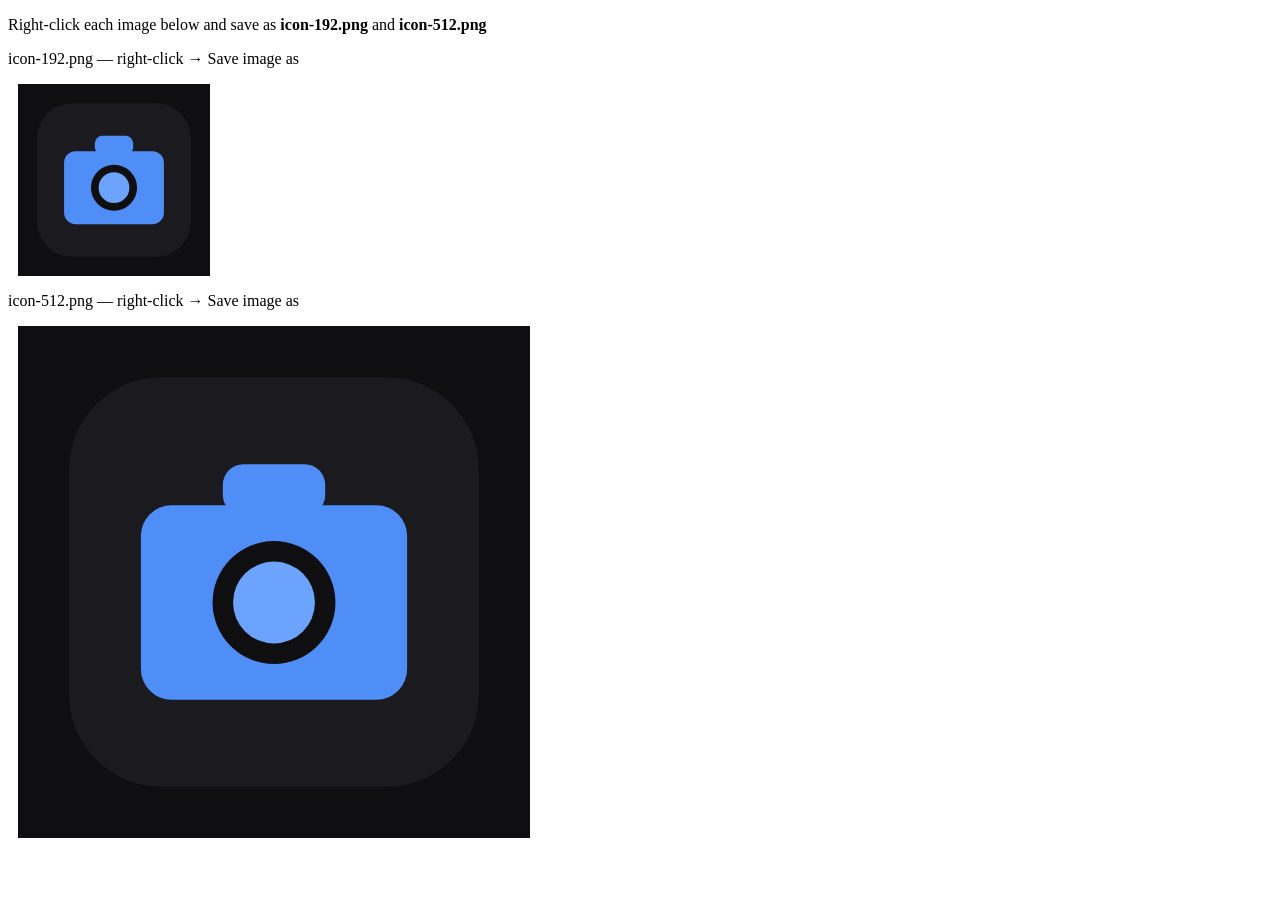
<file: generate-icons.html>
<!DOCTYPE html>
<!-- Open this file in a browser, then right-click each canvas and "Save image as" icon-192.png / icon-512.png -->
<html>
<head><title>Generate Icons</title></head>
<body>
<p>Right-click each image below and save as <strong>icon-192.png</strong> and <strong>icon-512.png</strong></p>
<script>
function makeIcon(size) {
  const canvas = document.createElement('canvas');
  canvas.width = size; canvas.height = size;
  const ctx = canvas.getContext('2d');

  // Background
  ctx.fillStyle = '#0f0f11';
  ctx.fillRect(0, 0, size, size);

  // Rounded rect background
  const pad = size * 0.1;
  ctx.fillStyle = '#1a1a1f';
  ctx.beginPath();
  ctx.roundRect(pad, pad, size - pad*2, size - pad*2, size * 0.18);
  ctx.fill();

  // Camera body
  const cx = size / 2, cy = size / 2;
  const cw = size * 0.52, ch = size * 0.38;
  ctx.fillStyle = '#4f8ef7';
  ctx.beginPath();
  ctx.roundRect(cx - cw/2, cy - ch/2 + size*0.04, cw, ch, size * 0.06);
  ctx.fill();

  // Lens
  ctx.fillStyle = '#0f0f11';
  ctx.beginPath();
  ctx.arc(cx, cy + size*0.04, size * 0.12, 0, Math.PI * 2);
  ctx.fill();
  ctx.fillStyle = '#6ba3ff';
  ctx.beginPath();
  ctx.arc(cx, cy + size*0.04, size * 0.08, 0, Math.PI * 2);
  ctx.fill();

  // Viewfinder bump
  ctx.fillStyle = '#4f8ef7';
  ctx.beginPath();
  ctx.roundRect(cx - size*0.1, cy - ch/2 - size*0.04, size * 0.2, size * 0.1, size*0.04);
  ctx.fill();

  const img = document.createElement('img');
  img.src = canvas.toDataURL('image/png');
  img.style.display = 'block';
  img.style.margin = '10px';
  img.title = `icon-${size}.png`;
  const p = document.createElement('p');
  p.textContent = `icon-${size}.png — right-click → Save image as`;
  document.body.appendChild(p);
  document.body.appendChild(img);
}
makeIcon(192);
makeIcon(512);
</script>
</body>
</html>
</file>
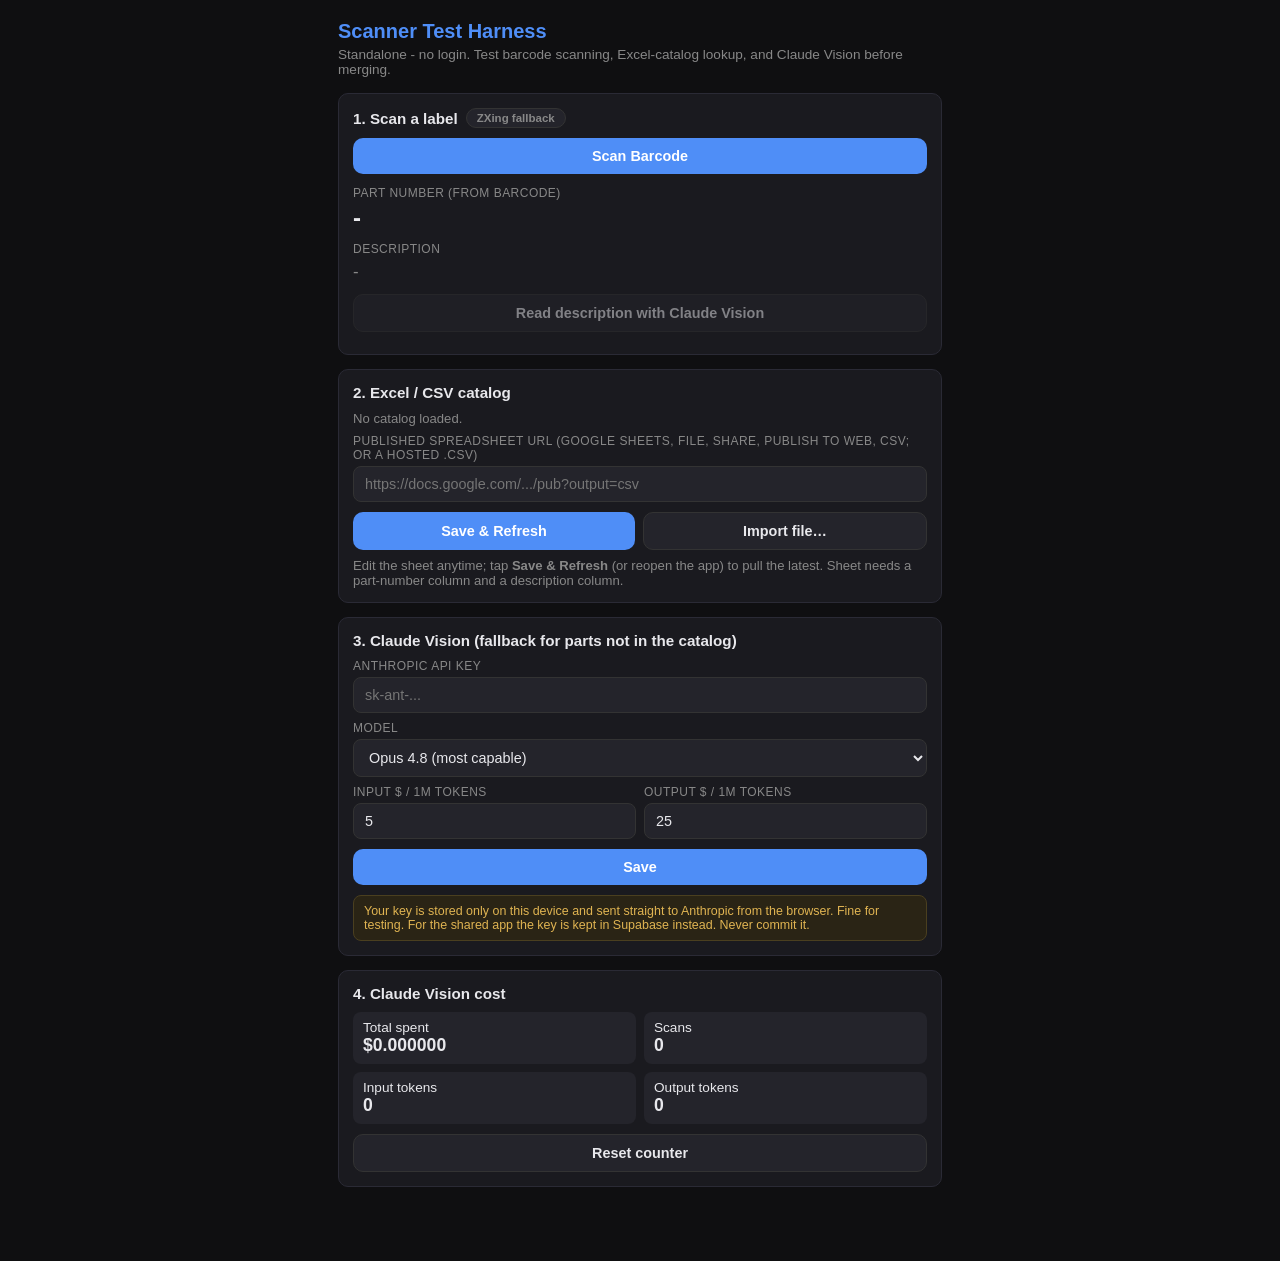
<file: scanner-test.html>
<!DOCTYPE html>
<html lang="en">
<head>
  <meta charset="UTF-8">
  <meta name="viewport" content="width=device-width, initial-scale=1.0, viewport-fit=cover">
  <title>Scanner Test</title>
  <link rel="stylesheet" href="style.css">
  <style>
    .test-wrap { max-width: 640px; margin: 0 auto; padding: 20px 18px 60px; }
    .test-wrap h1 { color: var(--accent); font-size: 1.25rem; margin-bottom: 4px; }
    .test-wrap p.sub { color: var(--muted); font-size: .85rem; margin-bottom: 16px; }
    .panel { background: var(--surface); border: 1px solid #2a2a35; border-radius: var(--radius); padding: 14px; margin-bottom: 14px; }
    .panel h2 { font-size: .95rem; margin-bottom: 10px; display: flex; align-items: center; gap: 8px; }
    .panel label { display: block; font-size: .75rem; text-transform: uppercase; letter-spacing: .04em; color: var(--muted); margin: 8px 0 4px; }
    .panel input, .panel select { width: 100%; background: var(--surface2); border: 1px solid #333; border-radius: 8px; padding: 9px 11px; color: var(--text); font-size: .9rem; }
    .row { display: flex; gap: 8px; flex-wrap: wrap; margin-top: 10px; }
    .row > button { flex: 1; min-width: 120px; }
    .status { font-size: .82rem; color: var(--muted); margin-top: 8px; }
    .status.ok { color: #5ad17a; }
    .status.err { color: var(--danger); }
    .result .value { font-size: 1.5rem; font-weight: 700; word-break: break-all; }
    .result .desc { font-size: 1.05rem; margin-top: 4px; }
    .src-tag { display: inline-block; font-size: .7rem; padding: 2px 8px; border-radius: 20px; background: var(--surface2); border: 1px solid #333; color: var(--muted); margin-left: 8px; vertical-align: middle; }
    .cost-grid { display: grid; grid-template-columns: 1fr 1fr; gap: 8px; font-size: .85rem; }
    .cost-grid div { background: var(--surface2); border-radius: 8px; padding: 8px 10px; }
    .cost-grid b { display: block; font-size: 1.1rem; }
    .warn { font-size: .78rem; color: #e0b452; background: #2a2415; border: 1px solid #4a3f1f; border-radius: 8px; padding: 8px 10px; margin-top: 10px; }
    .badge-env { display: inline-block; font-size: .72rem; padding: 3px 10px; border-radius: 20px; background: var(--surface2); border: 1px solid #333; color: var(--muted); }
  </style>
</head>
<body>
  <div class="test-wrap">
    <h1>Scanner Test Harness</h1>
    <p class="sub">Standalone - no login. Test barcode scanning, Excel-catalog lookup, and Claude Vision before merging.</p>

    <!-- Scan -->
    <div class="panel">
      <h2>1. Scan a label <span class="badge-env" id="env-badge"></span></h2>
      <button class="btn-primary" id="btn-scan" style="width:100%;">Scan Barcode</button>
      <div class="result" style="margin-top:12px;">
        <label>Part Number (from barcode)</label>
        <div class="value" id="out-code">-</div>
        <label style="margin-top:10px;">Description <span class="src-tag" id="desc-src" hidden></span></label>
        <div class="desc" id="out-desc">-</div>
      </div>
      <div class="row">
        <button class="btn-secondary" id="btn-vision" disabled>Read description with Claude Vision</button>
      </div>
      <div class="status" id="scan-status"></div>
    </div>

    <!-- Catalog -->
    <div class="panel">
      <h2>2. Excel / CSV catalog</h2>
      <div class="status" id="cat-status">No catalog loaded.</div>
      <label for="cat-url">Published spreadsheet URL (Google Sheets, File, Share, Publish to web, CSV; or a hosted .csv)</label>
      <input type="text" id="cat-url" placeholder="https://docs.google.com/.../pub?output=csv" autocomplete="off" spellcheck="false">
      <div class="row">
        <button class="btn-primary" id="btn-cat-refresh">Save &amp; Refresh</button>
        <button class="btn-secondary" id="btn-cat-import">Import file…</button>
      </div>
      <input type="file" id="cat-file" accept=".csv,.xlsx,.xls" hidden>
      <p class="status">Edit the sheet anytime; tap <b>Save &amp; Refresh</b> (or reopen the app) to pull the latest. Sheet needs a part-number column and a description column.</p>
    </div>

    <!-- Vision -->
    <div class="panel">
      <h2>3. Claude Vision (fallback for parts not in the catalog)</h2>
      <label for="vis-key">Anthropic API key</label>
      <input type="password" id="vis-key" placeholder="sk-ant-..." autocomplete="off" spellcheck="false">
      <label for="vis-model">Model</label>
      <select id="vis-model"></select>
      <div style="display:flex;gap:8px;">
        <div style="flex:1;"><label for="vis-price-in">Input $ / 1M tokens</label><input type="number" id="vis-price-in" step="0.01" min="0"></div>
        <div style="flex:1;"><label for="vis-price-out">Output $ / 1M tokens</label><input type="number" id="vis-price-out" step="0.01" min="0"></div>
      </div>
      <div class="row">
        <button class="btn-primary" id="btn-vis-save">Save</button>
      </div>
      <div class="warn">Your key is stored only on this device and sent straight to Anthropic from the browser. Fine for testing. For the shared app the key is kept in Supabase instead. Never commit it.</div>
    </div>

    <!-- Cost -->
    <div class="panel">
      <h2>4. Claude Vision cost</h2>
      <div class="cost-grid">
        <div>Total spent<b id="cost-total">$0.000000</b></div>
        <div>Scans<b id="cost-scans">0</b></div>
        <div>Input tokens<b id="cost-in">0</b></div>
        <div>Output tokens<b id="cost-out">0</b></div>
      </div>
      <div class="status" id="cost-last"></div>
      <div class="row">
        <button class="btn-secondary" id="btn-cost-reset">Reset counter</button>
      </div>
    </div>
  </div>

  <script type="module">
    import { scanBarcode } from './scanner.js';
    import * as catalog from './catalog.js';
    import * as vision from './vision.js';

    const $ = id => document.getElementById(id);
    let lastFrame = null, lastCode = null;

    // ── Engine badge ──
    $('env-badge').textContent = ('BarcodeDetector' in window) ? 'native scanner' : 'ZXing fallback';

    // ── Init from storage ──
    catalog.loadCached();
    renderCatalogStatus();

    const cfg = vision.getVisionConfig();
    $('vis-key').value = cfg.apiKey;
    $('cat-url').value = catalog.getCatalogUrl();
    vision.MODELS.forEach(m => {
      const opt = document.createElement('option');
      opt.value = m; opt.textContent = vision.PRICING[m].label;
      $('vis-model').appendChild(opt);
    });
    $('vis-model').value = cfg.model;
    fillPrices(cfg.model);
    $('vis-model').addEventListener('change', () => fillPrices($('vis-model').value));
    $('btn-vision').disabled = !cfg.apiKey;
    renderCost();

    function fillPrices(model) {
      const p = vision.getPrice(model);
      $('vis-price-in').value = p.in;
      $('vis-price-out').value = p.out;
    }

    function renderCatalogStatus() {
      const meta = catalog.getMeta();
      const el = $('cat-status');
      if (!meta) { el.className = 'status'; el.textContent = 'No catalog loaded.'; return; }
      const when = new Date(meta.updatedAt).toLocaleString();
      el.className = 'status ok';
      el.textContent = `${meta.count} parts loaded, columns "${meta.columns.part}" to "${meta.columns.description}", updated ${when}`;
    }

    function renderCost() {
      const s = vision.getCostSummary();
      $('cost-total').textContent = '$' + s.totalUSD.toFixed(6);
      $('cost-scans').textContent = s.scans;
      $('cost-in').textContent = s.inputTokens.toLocaleString();
      $('cost-out').textContent = s.outputTokens.toLocaleString();
    }

    // ── Scan ──
    $('btn-scan').addEventListener('click', async () => {
      $('scan-status').className = 'status';
      $('scan-status').textContent = 'Opening camera…';
      const r = await scanBarcode();
      if (!r) { $('scan-status').textContent = 'Cancelled.'; return; }

      lastFrame = r.frame; lastCode = r.code;
      $('out-code').textContent = r.code;
      $('btn-vision').disabled = !vision.getVisionConfig().apiKey;

      const hit = catalog.lookupPart(r.code);
      if (hit) {
        $('out-desc').textContent = hit.description || '(blank in catalog)';
        showSrc('catalog');
        $('scan-status').className = 'status ok';
        $('scan-status').textContent = 'Found in catalog.';
      } else {
        $('out-desc').textContent = '-';
        showSrc(null);
        if (vision.getVisionConfig().apiKey) {
          await runVision(); // auto-fallback to Claude Vision
        } else {
          $('scan-status').className = 'status err';
          $('scan-status').textContent = 'Not in catalog. Add it to your sheet, or set an API key to use Claude Vision.';
        }
      }
    });

    function showSrc(src) {
      const tag = $('desc-src');
      if (!src) { tag.hidden = true; return; }
      tag.hidden = false;
      tag.textContent = src === 'catalog' ? 'from catalog' : 'from Claude Vision';
    }

    // ── Vision ──
    $('btn-vision').addEventListener('click', runVision);
    async function runVision() {
      if (!lastFrame) { $('scan-status').textContent = 'Scan a label first.'; return; }
      $('scan-status').className = 'status';
      $('scan-status').textContent = 'Asking Claude Vision…';
      try {
        const res = await vision.extractLabel(lastFrame, lastCode);
        $('out-desc').textContent = res.description || '(Claude could not read a description)';
        showSrc('vision');
        renderCost();
        $('scan-status').className = 'status ok';
        $('scan-status').textContent = 'Read by Claude (' + res.model + ').';
        $('cost-last').textContent =
          `Last scan: ${res.usage.input_tokens} in / ${res.usage.output_tokens} out tokens, $${res.cost.toFixed(6)}.`;
      } catch (e) {
        $('scan-status').className = 'status err';
        $('scan-status').textContent = e.message;
      }
    }

    // ── Catalog controls ──
    $('btn-cat-refresh').addEventListener('click', async () => {
      catalog.setCatalogUrl($('cat-url').value);
      $('cat-status').className = 'status';
      $('cat-status').textContent = 'Fetching…';
      try { await catalog.refreshFromUrl(); renderCatalogStatus(); }
      catch (e) { $('cat-status').className = 'status err'; $('cat-status').textContent = e.message; }
    });
    $('btn-cat-import').addEventListener('click', () => $('cat-file').click());
    $('cat-file').addEventListener('change', async e => {
      const file = e.target.files[0]; if (!file) return;
      $('cat-status').className = 'status'; $('cat-status').textContent = 'Parsing ' + file.name + '…';
      try { await catalog.importFile(file); renderCatalogStatus(); }
      catch (err) { $('cat-status').className = 'status err'; $('cat-status').textContent = err.message; }
      e.target.value = '';
    });

    // ── Vision controls ──
    $('btn-vis-save').addEventListener('click', () => {
      const model = $('vis-model').value;
      vision.setVisionConfig({ apiKey: $('vis-key').value, model, enabled: !!$('vis-key').value });
      vision.setPrice(model, $('vis-price-in').value, $('vis-price-out').value);
      $('btn-vision').disabled = !$('vis-key').value;
      $('scan-status').className = 'status ok';
      $('scan-status').textContent = 'Saved Claude settings.';
    });

    $('btn-cost-reset').addEventListener('click', () => { vision.resetCost(); renderCost(); $('cost-last').textContent = ''; });
  </script>
</body>
</html>
</file>
<file: style.css>
*, *::before, *::after { box-sizing: border-box; margin: 0; padding: 0; }
[hidden] { display: none !important; }

:root {
  --bg: #0f0f11;
  --surface: #1a1a1f;
  --surface2: #24242b;
  --accent: #4f8ef7;
  --accent-hover: #6ba3ff;
  --danger: #e05252;
  --text: #e8e8ec;
  --muted: #888;
  --radius: 10px;
  --shadow: 0 4px 20px rgba(0,0,0,0.4);
}

body { font-family: -apple-system, BlinkMacSystemFont, 'Segoe UI', sans-serif; background: var(--bg); color: var(--text); min-height: 100dvh; font-size: 15px; }

/* ── Nav ── */
nav { display: flex; align-items: center; justify-content: space-between; padding: 12px 20px; background: var(--surface); border-bottom: 1px solid #2a2a35; position: sticky; top: 0; z-index: 100; }
nav h1 { font-size: 1.1rem; font-weight: 700; color: var(--accent); cursor: pointer; }
.nav-actions { display: flex; gap: 8px; align-items: center; }

/* ── Buttons ── */
button { cursor: pointer; border: none; border-radius: var(--radius); font-family: inherit; font-size: 0.9rem; font-weight: 600; transition: background 0.15s, transform 0.1s; }
button:active { transform: scale(0.97); }
.btn-primary { background: var(--accent); color: #fff; padding: 10px 20px; }
.btn-primary:hover { background: var(--accent-hover); }
.btn-secondary { background: var(--surface2); color: var(--text); padding: 10px 20px; border: 1px solid #333; }
.btn-secondary:hover { background: #2e2e38; }
.quality-select { appearance: none; -webkit-appearance: none; cursor: pointer; padding-right: 28px; background-image: url("data:image/svg+xml,%3Csvg xmlns='http://www.w3.org/2000/svg' width='10' height='6'%3E%3Cpath d='M0 0l5 6 5-6z' fill='%23aaa'/%3E%3C/svg%3E"); background-repeat: no-repeat; background-position: right 10px center; }
.btn-sm { background: var(--surface2); color: var(--text); padding: 5px 12px; font-size: 0.8rem; border: 1px solid #333; }
.btn-sm.danger { background: #2e1414; color: var(--danger); border-color: #5a2020; }
.btn-sm.danger:hover { background: #3d1a1a; }
button:disabled { opacity: 0.5; cursor: not-allowed; }

/* ── Views ── */
.view { padding: 20px; max-width: 1000px; margin: 0 auto; }

/* ── Gallery toolbar ── */
.gallery-toolbar { display: flex; gap: 10px; margin-bottom: 12px; flex-wrap: wrap; align-items: center; }
.gallery-toolbar input { flex: 1; min-width: 160px; background: var(--surface2); border: 1px solid #333; border-radius: var(--radius); padding: 10px 14px; color: var(--text); font-size: 0.9rem; }
.gallery-toolbar input:focus { outline: 2px solid var(--accent); }

/* ── Filter bar ── */
.filter-bar { display: flex; gap: 8px; flex-wrap: wrap; margin-bottom: 18px; }
.filter-chip { background: var(--surface2); color: var(--muted); border: 1px solid #333; border-radius: 20px; padding: 5px 14px; font-size: 0.82rem; font-weight: 600; }
.filter-chip:hover { color: var(--text); border-color: #555; }
.filter-chip.active { background: var(--accent); color: #fff; border-color: var(--accent); }

/* ── Gallery grid ── */
.gallery-grid { display: grid; grid-template-columns: repeat(auto-fill, minmax(240px, 1fr)); gap: 16px; }
#gallery-empty { text-align: center; padding: 60px 20px; color: var(--muted); }
#gallery-empty p { margin-top: 8px; font-size: 0.9rem; }

/* ── Part card ── */
.card { background: var(--surface); border-radius: var(--radius); overflow: hidden; box-shadow: var(--shadow); border: 1px solid #2a2a35; cursor: pointer; transition: transform 0.15s; }
.card:hover { transform: translateY(-2px); }

.card-img-wrap { position: relative; overflow: hidden; }
.card-img-wrap img { width: 100%; aspect-ratio: 4/3; object-fit: cover; display: block; transition: transform 0.2s; }
.card-img-wrap:hover img { transform: scale(1.03); }
.card-no-img { width: 100%; aspect-ratio: 4/3; background: var(--surface2); display: flex; align-items: center; justify-content: center; color: var(--muted); font-size: 0.85rem; }

.card-img-overlay { position: absolute; inset: 0; background: rgba(0,0,0,0.45); color: #fff; display: flex; align-items: center; justify-content: center; font-size: 0.9rem; font-weight: 600; opacity: 0; transition: opacity 0.2s; }
.card-img-wrap:hover .card-img-overlay { opacity: 1; }

.photo-count { position: absolute; top: 8px; right: 8px; background: rgba(0,0,0,0.7); color: #fff; border-radius: 12px; padding: 2px 8px; font-size: 0.75rem; font-weight: 700; }

.card-body { padding: 12px; }
.part-number-label { font-family: monospace; font-size: 1rem; font-weight: 700; color: var(--accent); margin-bottom: 6px; }
.printer-list { display: flex; flex-wrap: wrap; gap: 5px; margin-bottom: 6px; }
.printer-badge { background: #1e2a1e; color: #6fcf6f; border: 1px solid #2d4a2d; border-radius: 5px; padding: 2px 8px; font-size: 0.75rem; font-weight: 600; }
.desc { font-size: 0.83rem; color: var(--muted); line-height: 1.4; margin-top: 4px; }
.photo-tag-row { display: flex; flex-wrap: wrap; gap: 4px; padding: 4px 8px 6px; }
.photo-tag { background: #1a1a2e; color: #8ab4f8; border: 1px solid #2a3a5e; border-radius: 4px; padding: 1px 7px; font-size: 0.72rem; font-weight: 600; }
.photo-tag[data-tag="Part"] { background: #1e2a1e; color: #6fcf6f; border-color: #2d4a2d; }
.qty-badge { font-size: 0.8rem; color: #7ecfb0; margin-top: 6px; }
.qty-badge .qty-date { color: var(--muted); }
.qty-row { display: flex; gap: 12px; }
.qty-row > div { flex: 1; }
.detail-qty { display: flex; align-items: center; gap: 8px; margin-top: 6px; font-size: 0.9rem; color: #7ecfb0; flex-wrap: wrap; }
.qty-icon { font-size: 1rem; }

/* ── Part Detail view ── */
.part-detail-header { display: flex; flex-wrap: wrap; gap: 16px; align-items: flex-start; margin-bottom: 24px; padding-bottom: 20px; border-bottom: 1px solid #2a2a35; }
.part-detail-info { flex: 1; min-width: 200px; }
.part-detail-info h2 { font-family: monospace; font-size: 1.4rem; font-weight: 700; color: var(--accent); margin-bottom: 8px; }
.part-detail-actions { display: flex; flex-wrap: wrap; gap: 8px; align-items: center; }

.detail-photos-grid { display: grid; grid-template-columns: repeat(auto-fill, minmax(220px, 1fr)); gap: 14px; }
.no-photos-msg { color: var(--muted); font-size: 0.9rem; padding: 20px 0; }

/* ── Photo card (in detail view) ── */
.photo-card { background: var(--surface); border-radius: var(--radius); overflow: hidden; border: 1px solid #2a2a35; }
.photo-card-img-wrap { position: relative; cursor: pointer; overflow: hidden; }
.photo-card-img-wrap img { width: 100%; aspect-ratio: 4/3; object-fit: cover; display: block; transition: transform 0.2s; }
.photo-card-img-wrap:hover img { transform: scale(1.03); }
.photo-card-img-wrap:hover .card-img-overlay { opacity: 1; }
.photo-machine-label { padding: 8px 10px 0; font-size: 0.8rem; color: var(--muted); font-style: italic; }
.photo-card-actions { padding: 6px 8px 8px; display: flex; justify-content: flex-end; flex-wrap: wrap; gap: 4px; }
.photo-card-actions .btn-sm { padding: 4px 8px; font-size: 0.75rem; }

/* ── Printer checkboxes ── */
.printer-checkboxes { display: flex; flex-wrap: wrap; gap: 8px; }
.printer-option { display: flex; align-items: center; gap: 6px; background: var(--surface2); border: 1px solid #333; border-radius: 8px; padding: 7px 12px; cursor: pointer; font-size: 0.85rem; transition: all 0.15s; user-select: none; }
.printer-option:hover { border-color: var(--accent); }
.printer-option input[type=checkbox] { accent-color: var(--accent); width: 15px; height: 15px; }
.printer-option:has(input:checked) { background: #1a2740; border-color: var(--accent); color: var(--accent); }

/* ── Existing part banner ── */
.existing-part-banner { background: #1a2e1a; border: 1px solid #2d4a2d; border-radius: var(--radius); padding: 10px 14px; font-size: 0.88rem; color: #6fcf6f; }

/* ── Capture view ── */
#view-capture { display: flex; flex-direction: column; align-items: center; gap: 16px; }
#camera-feed { width: 100%; max-width: 640px; border-radius: var(--radius); background: #000; aspect-ratio: 16/9; object-fit: cover; }
.capture-actions { display: flex; gap: 12px; }
.capture-choice { display: flex; flex-direction: column; gap: 12px; width: 100%; max-width: 400px; padding-top: 40px; }
.btn-capture-choice { padding: 18px 24px; font-size: 1rem; }

/* ── Preview view ── */
#view-preview { display: flex; flex-direction: column; align-items: center; gap: 16px; }
#preview-img { width: 100%; max-width: 640px; border-radius: var(--radius); object-fit: contain; }
.preview-form { width: 100%; max-width: 640px; display: flex; flex-direction: column; gap: 12px; }
.preview-form label { font-size: 0.85rem; color: var(--muted); margin-bottom: 4px; display: block; }
.preview-form input, .preview-form textarea, .preview-form select { width: 100%; background: var(--surface2); border: 1px solid #333; border-radius: var(--radius); padding: 10px 14px; color: var(--text); font-size: 0.9rem; font-family: inherit; }
.preview-form input:focus, .preview-form textarea:focus, .preview-form select:focus { outline: 2px solid var(--accent); }
.preview-form select option { background: var(--surface2); }
.preview-actions { display: flex; gap: 12px; width: 100%; max-width: 640px; }
.preview-actions button { flex: 1; }

/* ── Lightbox ── */
.lightbox-backdrop { position: fixed; inset: 0; background: rgba(0,0,0,0.92); z-index: 300; display: flex; align-items: center; justify-content: center; padding: 20px; cursor: zoom-out; }
.lightbox-backdrop img { max-width: 100%; max-height: 90dvh; border-radius: var(--radius); object-fit: contain; box-shadow: 0 8px 60px rgba(0,0,0,0.8); cursor: default; }
.lightbox-close { position: absolute; top: 16px; right: 20px; background: rgba(255,255,255,0.1); color: #fff; border: 1px solid rgba(255,255,255,0.2); border-radius: 50%; width: 40px; height: 40px; font-size: 1.1rem; display: flex; align-items: center; justify-content: center; z-index: 301; }
.lightbox-close:hover { background: rgba(255,255,255,0.2); }

/* ── Modal ── */
.modal-backdrop { position: fixed; inset: 0; background: rgba(0,0,0,0.7); z-index: 200; display: flex; align-items: center; justify-content: center; padding: 20px; }
.modal { background: var(--surface); border-radius: 14px; width: 100%; max-width: 520px; max-height: 90dvh; overflow-y: auto; padding: 24px; display: flex; flex-direction: column; gap: 16px; border: 1px solid #2a2a35; box-shadow: 0 8px 40px rgba(0,0,0,0.6); }
.modal h2 { font-size: 1.1rem; }
.modal input, .modal textarea { width: 100%; background: var(--surface2); border: 1px solid #333; border-radius: var(--radius); padding: 10px 14px; color: var(--text); font-family: inherit; font-size: 0.9rem; }
.modal input:focus, .modal textarea:focus { outline: 2px solid var(--accent); }
.modal textarea { resize: vertical; min-height: 70px; }
.modal-actions { display: flex; gap: 10px; justify-content: flex-end; }

/* ── Photo Editor ── */
.editor-overlay { position: fixed; inset: 0; background: #000; z-index: 400; display: flex; flex-direction: column; }
.editor-toolbar { display: flex; flex-wrap: wrap; gap: 6px; align-items: center; padding: 8px 12px; background: var(--surface); border-bottom: 1px solid #2a2a35; flex-shrink: 0; }
.editor-tool-group { display: flex; gap: 4px; align-items: center; }
.editor-actions-group { margin-left: auto; }
.etool { background: var(--surface2); color: var(--text); border: 1px solid #333; border-radius: 8px; width: 36px; height: 36px; font-size: 1.1rem; display: flex; align-items: center; justify-content: center; cursor: pointer; transition: background 0.15s; padding: 0; }
.etool:hover { background: #2e2e38; }
.etool.active { background: var(--accent); color: #fff; border-color: var(--accent); }
#e-color { width: 36px; height: 36px; border: 1px solid #333; border-radius: 8px; cursor: pointer; padding: 2px; background: var(--surface2); }
#e-size { width: 80px; accent-color: var(--accent); }
.editor-canvas-wrap { flex: 1; display: flex; align-items: center; justify-content: center; overflow: hidden; position: relative; }
#e-canvas { max-width: 100%; max-height: 100%; object-fit: contain; cursor: crosshair; }
.e-text-box { position: absolute; display: flex; gap: 4px; align-items: center; z-index: 10; }
.e-text-box[hidden] { display: none !important; }
#e-text-input { background: rgba(0,0,0,0.85); color: #fff; border: 1px solid var(--accent); border-radius: 6px; padding: 6px 10px; font-size: 0.9rem; min-width: 180px; outline: none; }
.e-text-box .btn-primary { padding: 6px 12px; font-size: 0.9rem; white-space: nowrap; }

/* ── Auth nav ── */
.auth-badge { font-size: 0.75rem; color: var(--muted); max-width: 140px; overflow: hidden; text-overflow: ellipsis; white-space: nowrap; align-self: center; }

/* ── Login modal ── */
.login-subtitle { font-size: 0.88rem; color: var(--muted); line-height: 1.5; }
.login-hint { font-size: 0.83rem; color: var(--muted); }
.login-divider { display: flex; align-items: center; gap: 10px; color: var(--muted); font-size: 0.8rem; }
.login-divider::before, .login-divider::after { content: ''; flex: 1; height: 1px; background: #2a2a35; }
.btn-google { display: flex; align-items: center; justify-content: center; gap: 10px; width: 100%; background: #fff; color: #3c4043; border: 1px solid #dadce0; border-radius: var(--radius); padding: 11px 20px; font-size: 0.95rem; font-weight: 600; font-family: inherit; cursor: pointer; transition: background 0.15s; }
.btn-google:hover { background: #f8f9fa; }

/* ── FAB (+ New Photo) ── */
#btn-open-camera {
  position: fixed;
  bottom: 24px;
  right: 20px;
  z-index: 150;
  border-radius: 50px;
  padding: 14px 22px;
  font-size: 1rem;
  box-shadow: 0 4px 24px rgba(79,142,247,0.45);
}

/* ── Mobile ── */
@media (max-width: 600px) {
  nav { padding: 10px 14px; }
  .auth-badge { display: none; }
  #btn-nav-gallery { display: none; }
  .btn-secondary, .btn-primary { padding: 9px 14px; font-size: 0.85rem; }
  .view { padding: 14px; padding-bottom: 90px; }
  .gallery-grid { grid-template-columns: 1fr 1fr; gap: 10px; }
  .detail-photos-grid { grid-template-columns: 1fr 1fr; gap: 10px; }
  .part-detail-actions { width: 100%; }
  .part-detail-actions button { flex: 1; }
  .preview-actions { flex-wrap: wrap; }
}

/* ── Pending upload badge ── */
.pending-badge { font-size: 0.75rem; padding: 4px 10px; border-radius: 20px; background: #2a2415; border: 1px solid #4a3f1f; color: #e0b452; white-space: nowrap; }

/* ── Settings modal ── */
.settings-modal { max-height: 85vh; overflow-y: auto; }
.settings-section { margin-bottom: 14px; padding-bottom: 12px; border-bottom: 1px solid #2a2a35; }
.settings-section h3 { font-size: 0.9rem; margin-bottom: 4px; }
.settings-note { font-size: 0.8rem; color: var(--muted); margin-bottom: 8px; }
.settings-mini { display: block; font-size: 0.72rem; color: var(--muted); margin-bottom: 3px; }
.settings-check { display: flex; align-items: center; gap: 8px; margin-top: 10px; font-size: 0.85rem; color: var(--text); }
#modal-settings input[type=text], #modal-settings input[type=password], #modal-settings input[type=number], #modal-settings select {
  width: 100%; background: var(--surface2); border: 1px solid #333; border-radius: 8px; padding: 9px 11px; color: var(--text); font-size: 0.9rem;
}
#modal-settings select { margin-top: 8px; }

/* ── Barcode scanner overlay ── */
.scanner-overlay { position: fixed; inset: 0; z-index: 1000; background: #000; display: flex; align-items: center; justify-content: center; }
.scanner-video { width: 100%; height: 100%; object-fit: cover; }
.scanner-frame { position: absolute; top: 50%; left: 50%; transform: translate(-50%, -50%); width: 70vmin; height: 70vmin; max-width: 420px; max-height: 420px; border: 2px solid rgba(255,255,255,0.9); border-radius: 12px; box-shadow: 0 0 0 100vmax rgba(0,0,0,0.4); overflow: hidden; }
.scanner-laser { position: absolute; left: 0; right: 0; height: 2px; background: var(--accent); box-shadow: 0 0 8px var(--accent); animation: scanner-scan 2s ease-in-out infinite; }
@keyframes scanner-scan { 0%,100% { top: 8%; } 50% { top: 92%; } }
.scanner-hint { position: absolute; top: calc(50% + 38vmin); left: 0; right: 0; text-align: center; color: #fff; font-size: 0.95rem; text-shadow: 0 1px 4px #000; padding: 0 16px; }
.scanner-controls { position: absolute; bottom: 92px; left: 0; right: 0; display: flex; flex-direction: column; align-items: center; gap: 10px; padding: 0 24px; }
.scanner-ctl { background: rgba(0,0,0,0.6); color: #fff; border: 1px solid rgba(255,255,255,0.4); padding: 8px 18px; border-radius: 30px; font-size: 0.9rem; }
.scanner-ctl.active { background: var(--accent); border-color: var(--accent); }
.scanner-zoom { width: min(70vw, 320px); }
.scanner-cancel { position: absolute; bottom: 30px; left: 50%; transform: translateX(-50%); background: rgba(0,0,0,0.6); color: #fff; border: 1px solid rgba(255,255,255,0.4); padding: 12px 28px; border-radius: 30px; font-size: 1rem; }
</file>
